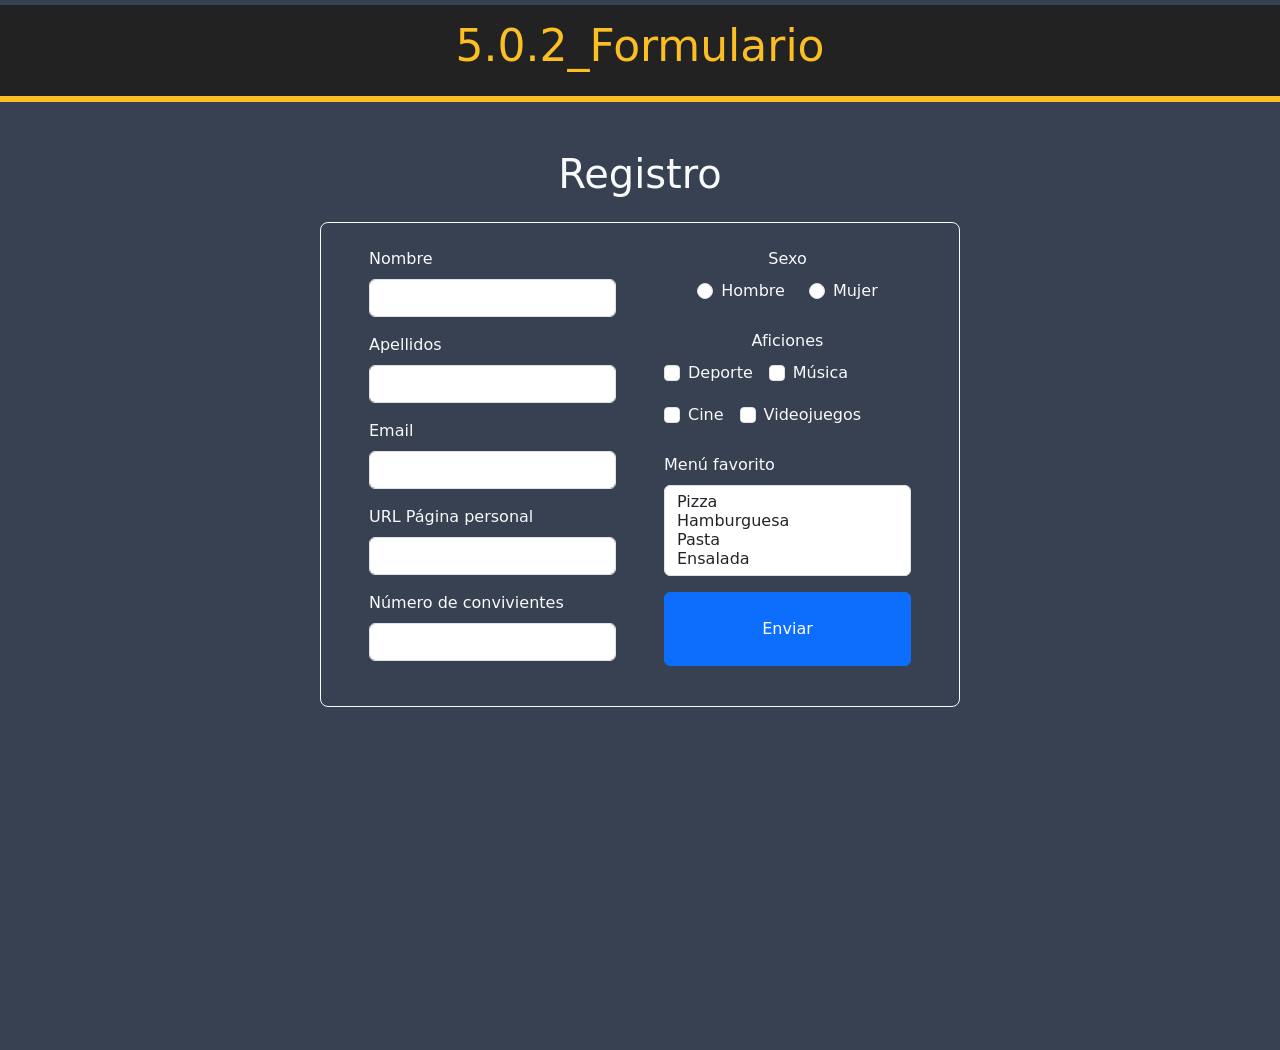
<file: tema_3/5.0.2_Formulario.html>
<!DOCTYPE html>
<html lang="es">

<head>
  <meta charset="UTF-8">
  <meta name="viewport" content="width=device-width, initial-scale=1.0">
  <title>Formulario</title>
  <link href="https://cdn.jsdelivr.net/npm/bootstrap@5.3.8/dist/css/bootstrap.min.css" rel="stylesheet"
    integrity="sha384-sRIl4kxILFvY47J16cr9ZwB07vP4J8+LH7qKQnuqkuIAvNWLzeN8tE5YBujZqJLB" crossorigin="anonymous">
  <script src="https://cdn.jsdelivr.net/npm/bootstrap@5.3.8/dist/js/bootstrap.bundle.min.js"
    integrity="sha384-FKyoEForCGlyvwx9Hj09JcYn3nv7wiPVlz7YYwJrWVcXK/BmnVDxM+D2scQbITxI"
    crossorigin="anonymous"></script>
  <link rel="stylesheet" href="../styles/styles.css">
</head>

<body>
  <header class="header-page">
    <h1 class="title-page">5.0.2_Formulario</h1>
  </header>
  <article class="text-light">
    <form class="d-flex flex-column mt-5 align-items-center vh-100" method="post"
      action="5.0.2_Formulario.php">
      <h1 class="mb-4">Registro</h1>
      <div class="row w-50 gx-5 border border-light rounded-3 p-4">
        <div class="col-md-6">
          <div class="mb-3">
            <label for="input-name" class="form-label">Nombre</label>
            <input type="text" class="form-control" id="input-name" name="name">
          </div>
          <div class="mb-3">
            <label for="input-lastname" class="form-label">Apellidos</label>
            <input type="text" class="form-control" id="input-lastname" name="lastname">
          </div>
          <div class="mb-3">
            <label for="input-email" class="form-label">Email</label>
            <input type="email" class="form-control" id="input-email" name="email">
          </div>
          <div class="mb-3">
            <label for="input-url" class="form-label">URL Página personal</label>
            <input type="url" class="form-control" id="input-url" name="url">
          </div>
          <div class="mb-3">
            <label for="input-roomates" class="form-label"> Número de convivientes</label>
            <input type="number" class="form-control" id="input-roomates" name="roomates">
          </div>
        </div>
        <div class="col-md-6">
          <div class="mb-4 text-center">
            <label class="form-label d-block">Sexo</label>
            <div class="d-flex justify-content-center gap-4">
              <div class="form-check">
                <input type="radio" class="form-check-input" id="input-man" name="genre" value="hombre">
                <label class="form-check-label" for="input-man">Hombre</label>
              </div>
              <div class="form-check">
                <input type="radio" class="form-check-input" id="input-woman" name="genre" value="mujer">
                <label class="form-check-label" for="input-woman">Mujer</label>
              </div>
            </div>
          </div>
          <div class="mb-4 text-center">
            <label class="form-label">Aficiones</label>
            <div class="d-flex flex-wrap gap-3">
              <div class="form-check">
                <input type="checkbox" class="form-check-input" id="aficion-deporte" name="aficiones[]" value="deporte">
                <label class="form-check-label" for="aficion-deporte">Deporte</label>
              </div>
              <div class="form-check">
                <input type="checkbox" class="form-check-input" id="aficion-musica" name="aficiones[]" value="musica">
                <label class="form-check-label" for="aficion-musica">Música</label>
              </div>
              <div class="form-check">
                <input type="checkbox" class="form-check-input" id="aficion-cine" name="aficiones[]" value="cine">
                <label class="form-check-label" for="aficion-cine">Cine</label>
              </div>
              <div class="form-check">
                <input type="checkbox" class="form-check-input" id="aficion-videojuegos" name="aficiones[]"
                  value="videojuegos">
                <label class="form-check-label" for="aficion-videojuegos">Videojuegos</label>
              </div>
            </div>
          </div>
          <div class="mb-3">
            <label for="input-menu" class="form-label">Menú favorito</label>
            <select class="form-select" id="input-menu" name="menu[]" multiple>
              <option value="pizza">Pizza</option>
              <option value="hamburguesa">Hamburguesa</option>
              <option value="pasta">Pasta</option>
              <option value="ensalada">Ensalada</option>
            </select>
          </div>
          <div class="col-12 mb-3">
            <button type="submit" class="btn btn-primary w-100 py-4">Enviar</button>
          </div>
        </div>
      </div>
    </form>
  </article>
</body>

</html>
</file>
<file: styles/styles.css>
* {
    padding: 0;
    margin: 0;
}

:root {
    --background-color: #374151;
    --main-color: #D97706;
    --light-font-color: #F9FAFB;
    --dark-font-color: #222;
    --accent-color: #FBBF24;
    --console-color: #3D3;
}

body {
    background-color: var(--background-color);
}

.header-page {
    background-color: var(--dark-font-color);
    display: flex;
    justify-content: center;
    border-bottom: 6px solid var(--accent-color);
    padding: 15px;
    margin-top: 5px;
}

.title-page {
    font-size: 2.75rem;
    color: var(--accent-color);
}

.console {
    margin: 15px auto;
    background-color: #444;
    color: var(--console-color);
    min-height: 30vh;
    width: 90vw;
    padding: 35px 20px;
    font-size: 2.25rem;
}

.console ul {
    display: grid;
    grid-template-columns: repeat(auto-fill, minmax(20%, 1fr));
    justify-items: center;
}

.console__statement {
    padding: 10px;
    text-align: justify;
    margin-bottom: 25px;
    border: 1px dashed var(--accent-color);
    font-size: 1.75rem;
    color: var(--main-color);
    display: flex;
    flex-direction: column;
    gap: 10px;
}

table {
    margin: 0 auto;
    border-collapse: collapse;
    border: 2px solid var(--main-color);
}

th,
td {
    border: 2px solid var(--main-color);
    padding: 10px;
}

.simple-form {
    border: 1px solid var(--accent-color);
    margin: 0px auto;
    padding: 20px;
    width: fit-content;
    background-color: #374151;
    box-shadow: 0 0 40px 0 black;
}

.simple-form__title {
    font-size: 1.75rem;
    margin-bottom: 25px;
    text-align: center;
    color: var(--accent-color);
}

.simple-label {
    color: var(--main-color);
    font-size: 2rem;
}

.simple-form__element {
    display: flex;
    flex-direction: column;
    gap: 15px;
    padding: 15px 20px;
}

.simple-form__line {
    display: flex;
    gap: 15px;
    padding: 15px 20px;
    flex-wrap: wrap;
}

.simple-input {
    font-size: 1.5rem;
    padding: 10px;
    min-width: 100px;
    border-radius: 15px;
    outline: 1px solid var(--console-color);
    border: none;
    background-color: #555;
    color: var(--light-font-color);
}

.simple-input:focus {
    outline: 2px solid var(--accent-color);
}

.simple-input::placeholder {
    color: #cb8;
}

.simple-form__nav {
    display: flex;
    justify-content: center;
    align-items: center;
    padding: 20px;
}

.simple-button {
    font-size: 1.5rem;
    padding: 10px 15px;
    background-color: rgb(52, 59, 72);
    color: var(--main-color);
    border-radius: 10px;
    text-decoration: none;
}

.simple-button:hover {
    outline: 2px solid var(--accent-color);
}

.simple-button:active {
    outline: 2px solid var(--accent-color);
    background-color: var(--main-color);
    color: rgb(52, 59, 72);
}
</file>
